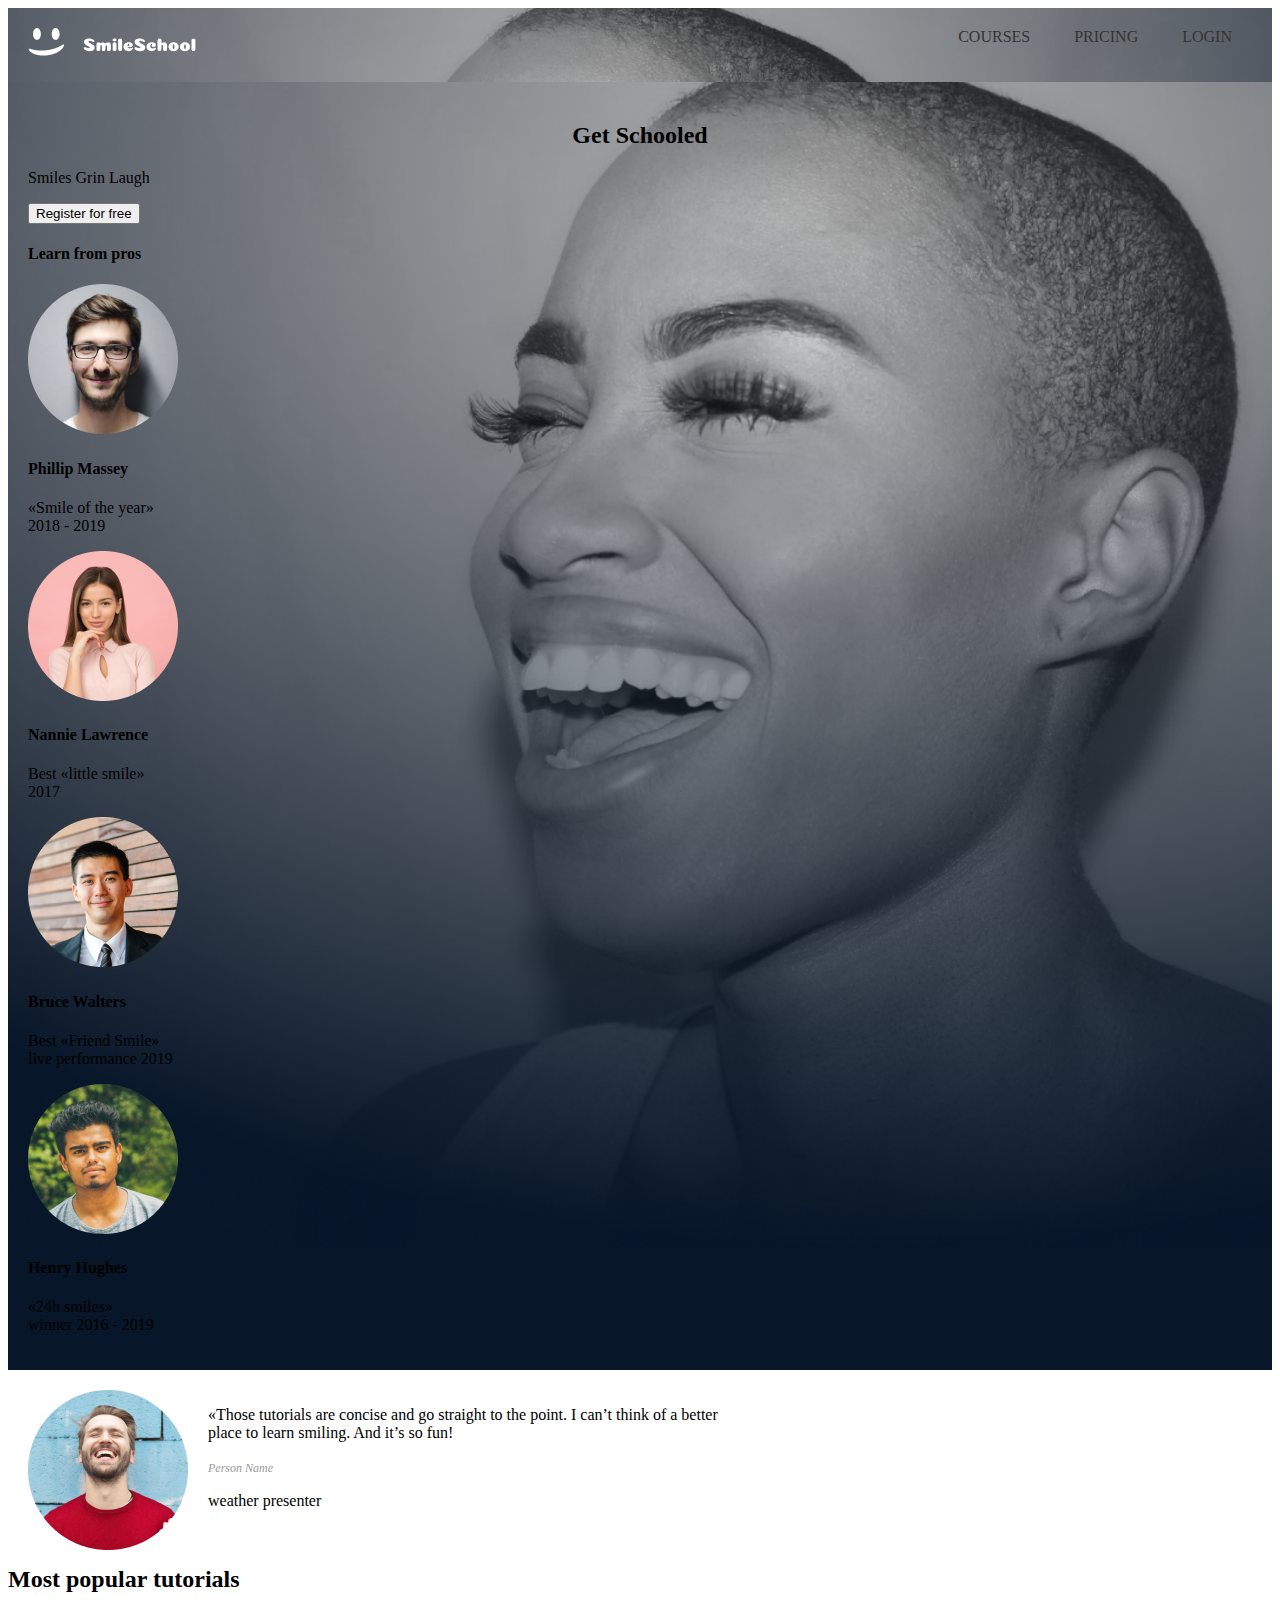
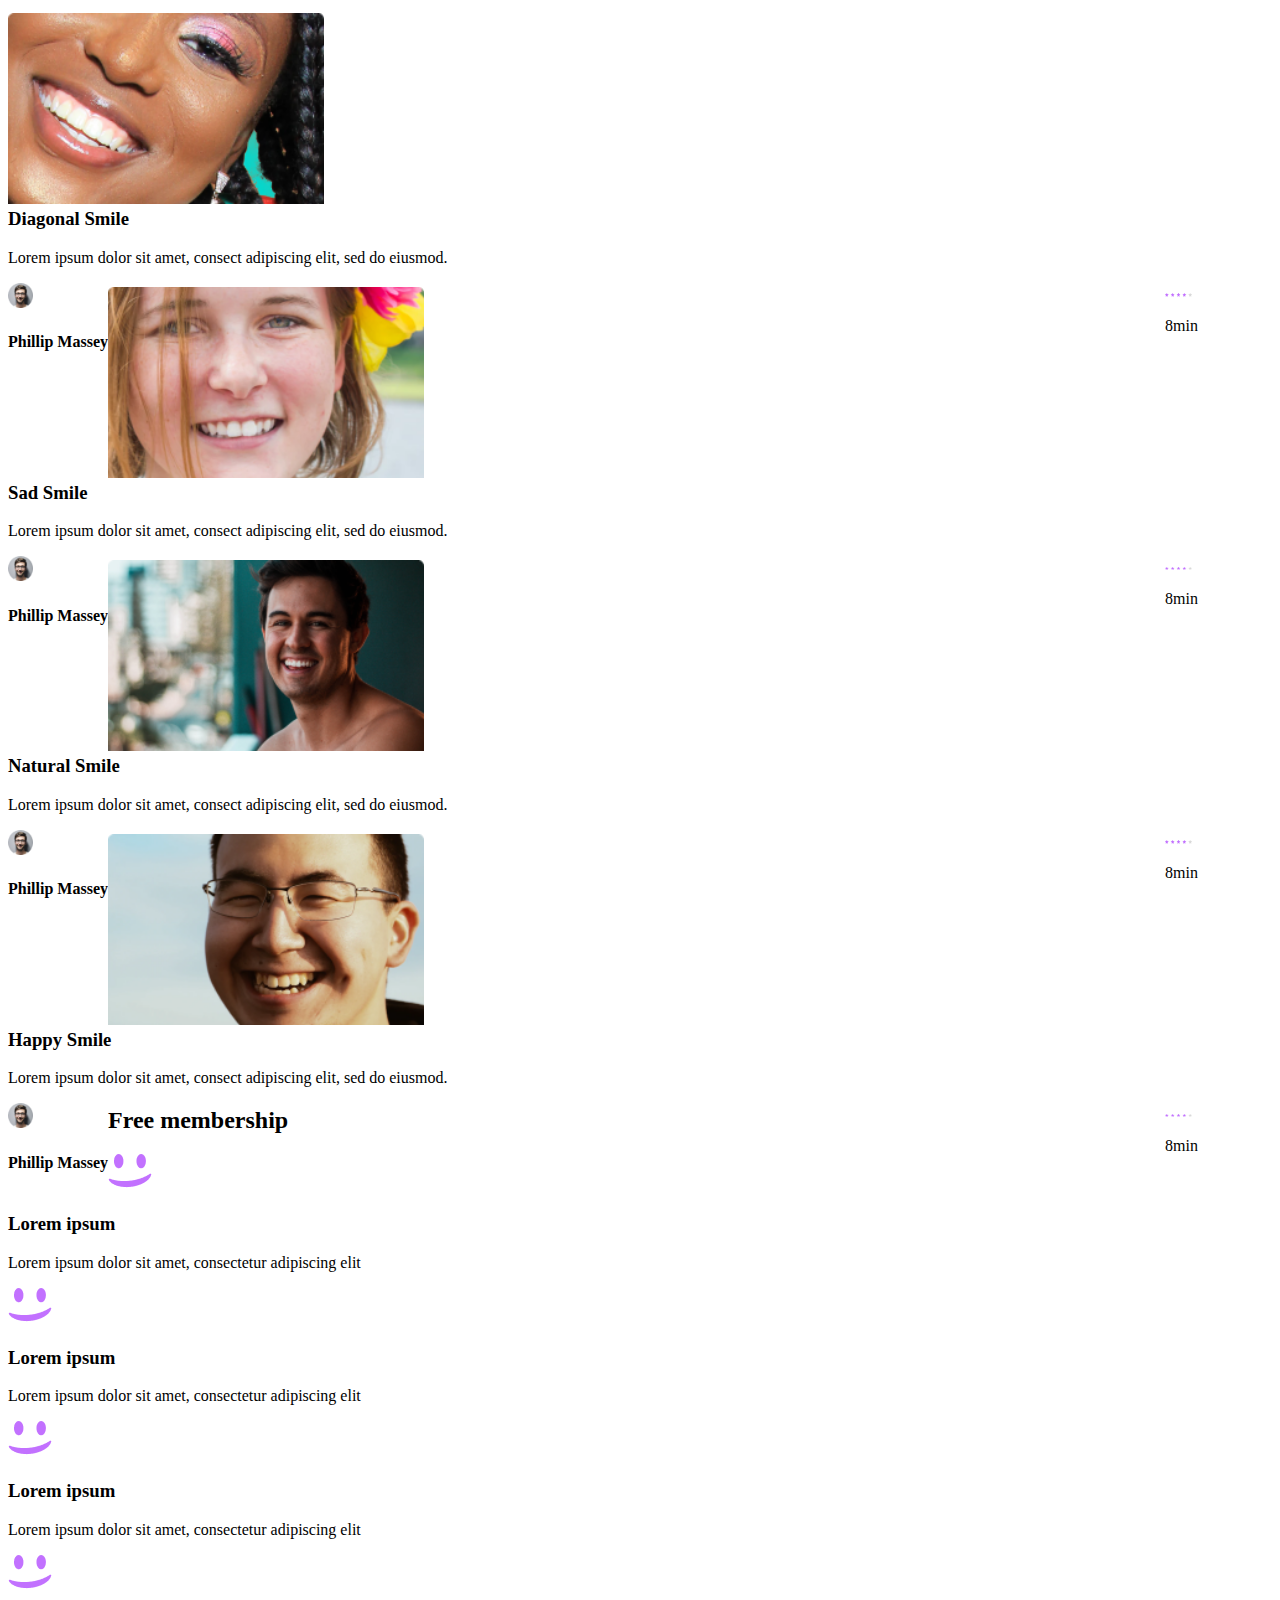
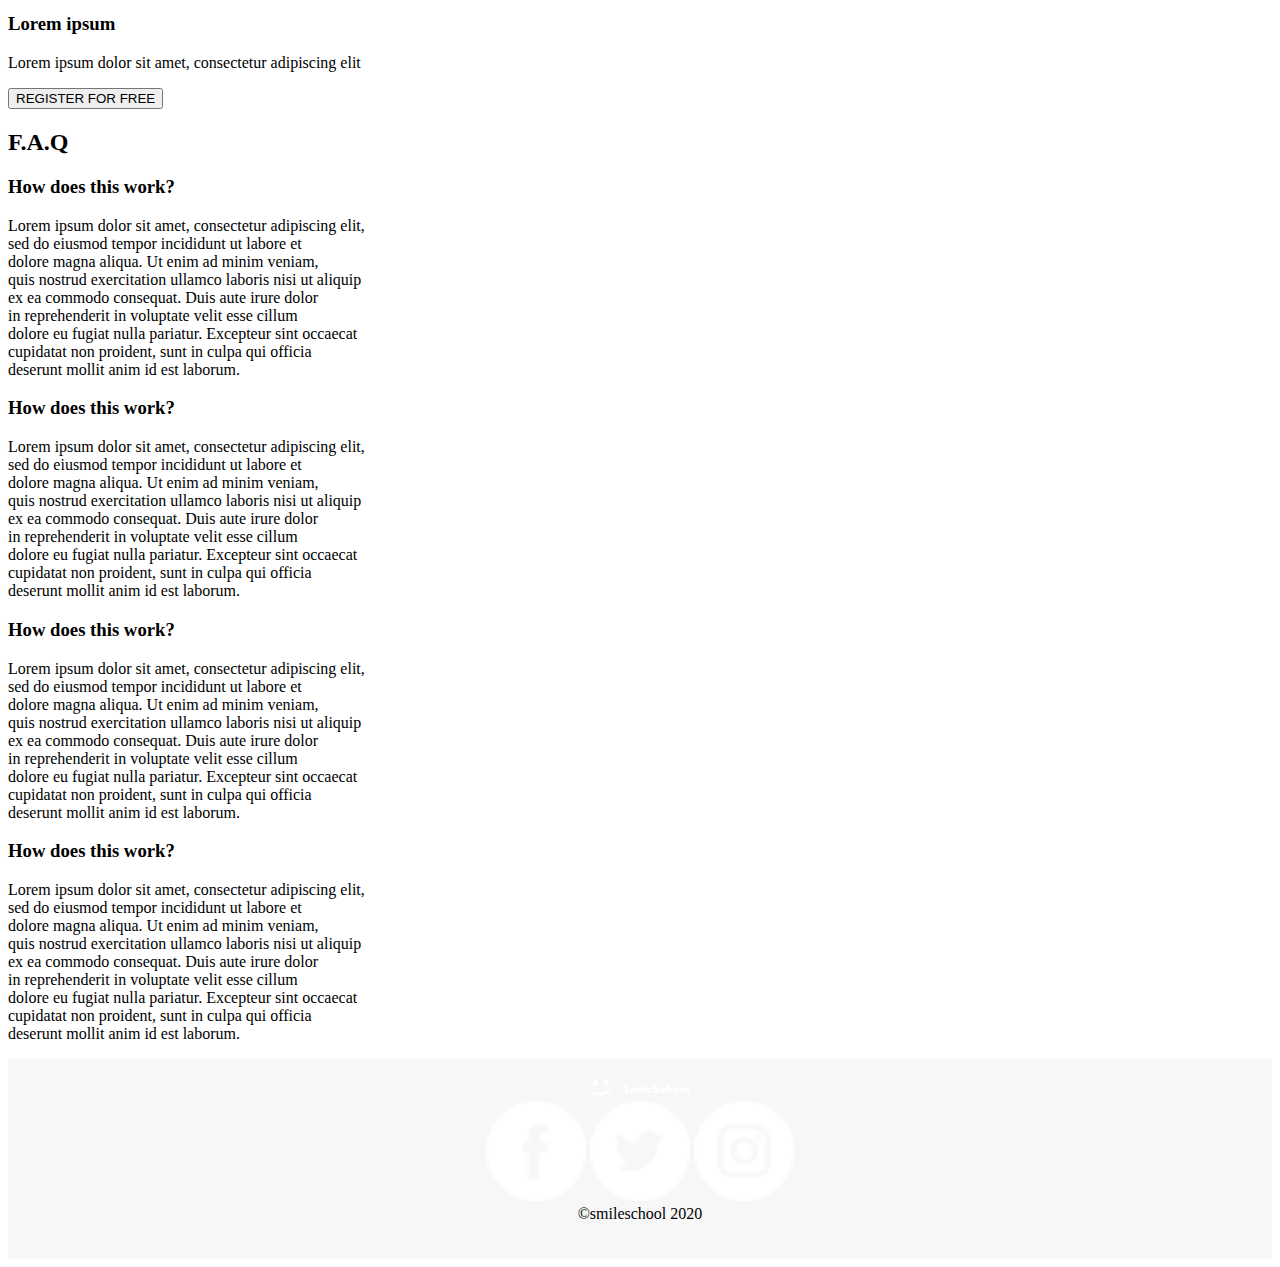
<file: css_advanced/index.html>
<!DOCTYPE html>
<html lang="en">
  <head>
    <meta name="viewport" content="width=device-width, initial-scale=1.0" />
    <title>Wireframe</title>
    <link href="styles.css" rel="stylesheet" />
  </head>
  <body>
    <!--Header-->
    <header>
      <a href="#">
        <img src="images/logo.png" alt="Logo" />
      </a>
      <nav>
        <a href="#">COURSES</a>
        <a href="#">PRICING</a>
        <a href="#">LOGIN</a>
      </nav>
    </header>
    <main>
      <section class="pros">
        <div>
          <h2>Get Schooled</h2>
          <p>Smiles Grin Laugh</p>
          <button>Register for free</button>
        </div>
        <div>
          <h4>Learn from pros</h4>
        </div>
        <div>
          <img src="images/avatar.png" alt="Image" />
          <h4>Phillip Massey</h4>
          <p>«Smile of the year»<br />2018 - 2019</p>
        </div>
        <div>
          <img src="images/avatar (1).png" alt="Image" />
          <h4>Nannie Lawrence</h4>
          <p>
            Best «little smile»<br />
            2017
          </p>
        </div>
        <div>
          <img src="images/avatar (2).png" alt="Image" />
          <h4>Bruce Walters</h4>
          <p>Best «Friend Smile» <br />live performance 2019</p>
        </div>
        <div>
          <img src="images/avatar (3).png" alt="Image" />
          <h4>Henry Hughes</h4>
          <p>«24h smiles» <br />winner 2016 - 2019</p>
        </div>
      </section>
      <!--Qoute-->
      <section id="quote-section">
        <div>
          <img src="images/avatar (4).png" alt="Quote Image" />
        </div>
        <div>
          <blockquote>
            <p>
              «Those tutorials are concise and go straight to the point. I can’t
              think of a better<br />
              place to learn smiling. And it’s so fun!
            </p>
            <cite>Person Name</cite>
          </blockquote>
          <p>weather presenter</p>
        </div>
      </section>
      <!--Video-->
      <section>
        <h2>Most popular tutorials</h2>

        <div class="video-block">
          <img src="images/preview.png" alt="Video 1" />
          <h3>Diagonal Smile</h3>
          <p>
            Lorem ipsum dolor sit amet, consect adipiscing elit, sed do eiusmod.
          </p>

          <div class="author-block">
            <img src="images/avatar (5).png" alt="Author 1" />
            <h4>Phillip Massey</h4>
          </div>

          <div class="rating-block">
            <div class="stars">
              <img src="images/rating.png" alt="Star" />
            </div>
            <p>8min</p>
          </div>
        </div>

        <div class="video-block">
          <img src="images/preview (1).png" alt="Video 2" />
          <h3>Sad Smile</h3>
          <p>
            Lorem ipsum dolor sit amet, consect adipiscing elit, sed do eiusmod.
          </p>

          <div class="author-block">
            <img src="images/avatar (5).png" alt="Author 2" />
            <h4>Phillip Massey</h4>
          </div>

          <div class="rating-block">
            <div class="stars">
              <img src="images/rating.png" alt="Star" />
            </div>
            <p>8min</p>
          </div>
        </div>

        <div class="video-block">
          <img src="images/preview (2).png" alt="Video 3" />
          <h3>Natural Smile</h3>
          <p>
            Lorem ipsum dolor sit amet, consect adipiscing elit, sed do eiusmod.
          </p>

          <div class="author-block">
            <img src="images/avatar (5).png" alt="Author 3" />
            <h4>Phillip Massey</h4>
          </div>

          <div class="rating-block">
            <div class="stars">
              <img src="images/rating.png" alt="Star" />
            </div>
            <p>8min</p>
          </div>
        </div>

        <div class="video-block">
          <img src="images/preview (3).png" alt="Video 4" />
          <h3>Happy Smile</h3>
          <p>
            Lorem ipsum dolor sit amet, consect adipiscing elit, sed do eiusmod.
          </p>

          <div class="author-block">
            <img src="images/avatar (5).png" alt="Author 4" />
            <h4>Phillip Massey</h4>
          </div>

          <div class="rating-block">
            <div class="stars">
              <img src="images/rating.png" alt="Star" />
            </div>
            <p>8min</p>
          </div>
        </div>
      </section>
      <!--Membership-->
      <section>
        <h2>Free membership</h2>

        <div class="block-item">
          <img src="images/smile.png" alt="Image 1" />
          <h3>Lorem ipsum</h3>
          <p>Lorem ipsum dolor sit amet, consectetur adipiscing elit</p>
        </div>

        <div class="block-item">
          <img src="images/smile.png" alt="Image 2" />
          <h3>Lorem ipsum</h3>
          <p>Lorem ipsum dolor sit amet, consectetur adipiscing elit</p>
        </div>

        <div class="block-item">
          <img src="images/smile.png" alt="Image 3" />
          <h3>Lorem ipsum</h3>
          <p>Lorem ipsum dolor sit amet, consectetur adipiscing elit</p>
        </div>

        <div class="block-item">
          <img src="images/smile.png" alt="Image 4" />
          <h3>Lorem ipsum</h3>
          <p>Lorem ipsum dolor sit amet, consectetur adipiscing elit</p>
        </div>
        <div class="button">
          <button>REGISTER FOR FREE</button>
        </div>
      </section>
      <!--FAQ-->
      <section>
        <h2>F.A.Q</h2>

        <div class="row-block">
          <div class="item-block">
            <h3>How does this work?</h3>
            <p>
              Lorem ipsum dolor sit amet, consectetur adipiscing elit, <br />sed
              do eiusmod tempor incididunt ut labore et <br />dolore magna
              aliqua. Ut enim ad minim veniam,<br />
              quis nostrud exercitation ullamco laboris nisi ut aliquip<br />
              ex ea commodo consequat. Duis aute irure dolor<br />
              in reprehenderit in voluptate velit esse cillum<br />
              dolore eu fugiat nulla pariatur. Excepteur sint occaecat<br />
              cupidatat non proident, sunt in culpa qui officia<br />
              deserunt mollit anim id est laborum.
            </p>
          </div>
          <div class="item-block">
            <h3>How does this work?</h3>
            <p>
              Lorem ipsum dolor sit amet, consectetur adipiscing elit, <br />sed
              do eiusmod tempor incididunt ut labore et <br />dolore magna
              aliqua. Ut enim ad minim veniam,<br />
              quis nostrud exercitation ullamco laboris nisi ut aliquip<br />
              ex ea commodo consequat. Duis aute irure dolor<br />
              in reprehenderit in voluptate velit esse cillum<br />
              dolore eu fugiat nulla pariatur. Excepteur sint occaecat<br />
              cupidatat non proident, sunt in culpa qui officia<br />
              deserunt mollit anim id est laborum.
            </p>
          </div>
        </div>

        <div class="row-block">
          <div class="item-block">
            <h3>How does this work?</h3>
            <p>
              Lorem ipsum dolor sit amet, consectetur adipiscing elit, <br />sed
              do eiusmod tempor incididunt ut labore et <br />dolore magna
              aliqua. Ut enim ad minim veniam,<br />
              quis nostrud exercitation ullamco laboris nisi ut aliquip<br />
              ex ea commodo consequat. Duis aute irure dolor<br />
              in reprehenderit in voluptate velit esse cillum<br />
              dolore eu fugiat nulla pariatur. Excepteur sint occaecat<br />
              cupidatat non proident, sunt in culpa qui officia<br />
              deserunt mollit anim id est laborum.
            </p>
          </div>
          <div class="item-block">
            <h3>How does this work?</h3>
            <p>
              Lorem ipsum dolor sit amet, consectetur adipiscing elit, <br />sed
              do eiusmod tempor incididunt ut labore et <br />dolore magna
              aliqua. Ut enim ad minim veniam,<br />
              quis nostrud exercitation ullamco laboris nisi ut aliquip<br />
              ex ea commodo consequat. Duis aute irure dolor<br />
              in reprehenderit in voluptate velit esse cillum<br />
              dolore eu fugiat nulla pariatur. Excepteur sint occaecat<br />
              cupidatat non proident, sunt in culpa qui officia<br />
              deserunt mollit anim id est laborum.
            </p>
          </div>
        </div>
      </section>
    </main>
    <!--Footer-->
    <footer>
      <div class="global-block">
        <div class="row-block">
          <img src="images/logo.png" alt="logo" />

          <div class="block-with-images">
            <a href="www.facebook.com"
              ><img src="images/Combined Shape (1).png" alt="facebook"
            /></a>
            <a href="www,twitter,com"
              ><img src="images/Combined Shape.png" alt="twitter"
            /></a>
            <a href="www.instagram.com"
              ><img src="images/Instagram_White.png" alt="instagram"
            /></a>
          </div>

          <p>©smileschool 2020</p>
        </div>
      </div>
    </footer>
  </body>
</html>
</file>
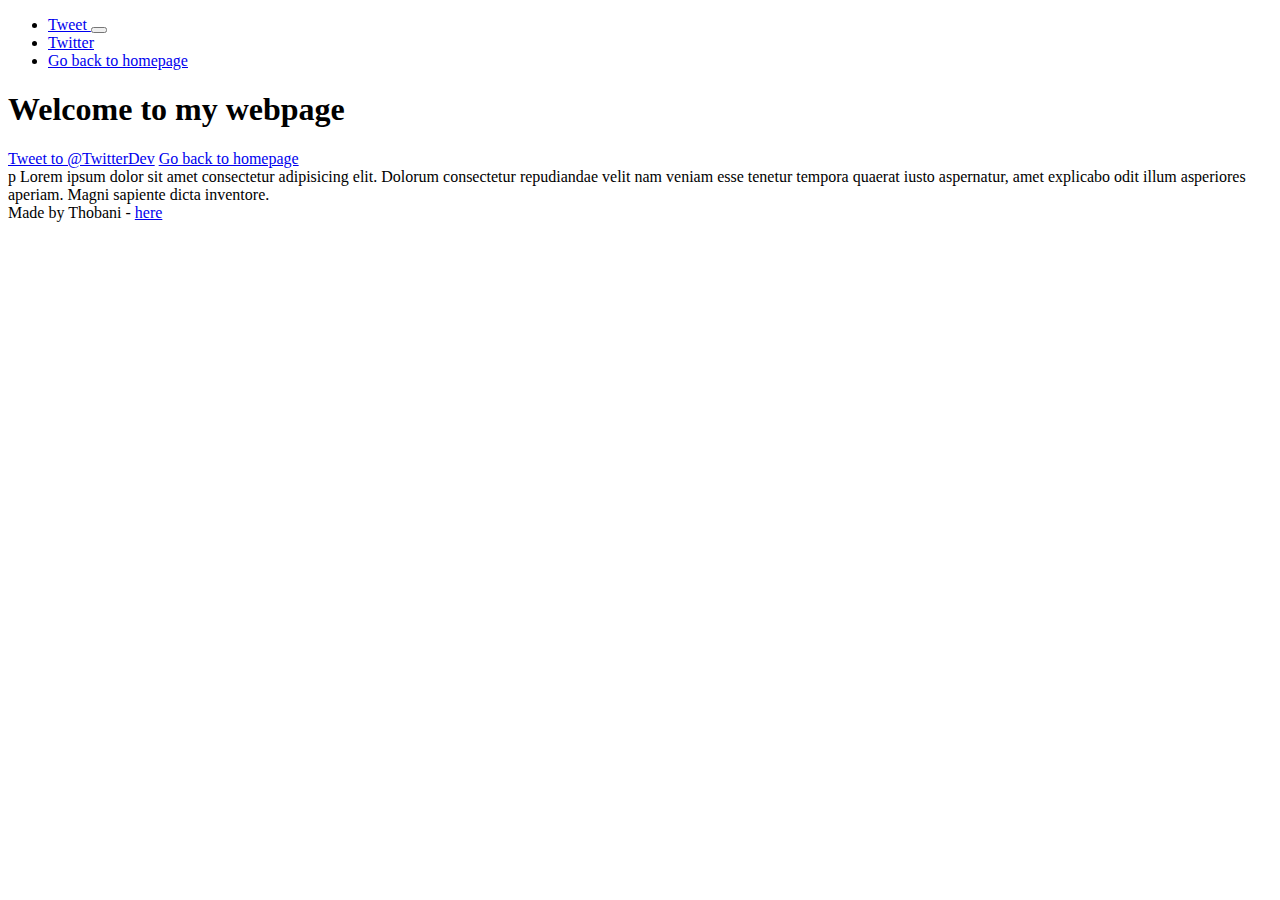
<file: tweets.html>
<!DOCTYPE html>
<html lang="en">
  <head>
    <meta charset="UTF-8" />
    <meta name="viewport" content="width=device-width, initial-scale=1.0" />
    <title>MY website page</title>
  </head>
  <body>
    <header>
      <ul>
        <li>
          <a
            href="https://twitter.com/intent/tweet?screen_name=TwitterDev&ref_src=twsrc%5Etfw"
            >Tweet <button></button
          ></a>
        </li>
        <li><a href="https://platform.twitter.com/widgets.js">Twitter</a></li>
        <li><a href="index.html">Go back to homepage</a></li>
      </ul>
    </header>
    <main>
      <article>
        <h1>Welcome to my webpage</h1>
        <!--embedding a single tweet-->
        <a
          href="https://twitter.com/intent/tweet?screen_name=TwitterDev&ref_src=twsrc%5Etfw"
          class="twitter-mention-button"
          data-text="First website html is amazing"
          data-related="Thobani100,Samkelo500"
          data-lang="en"
          data-show-count="false"
          >Tweet to @TwitterDev</a
        >
        <script
          async
          src="https://platform.twitter.com/widgets.js"
          charset="utf-8"
        ></script>
        <!--Link to my homepage-->
        <a href="index.html">Go back to homepage</a>
      </article>
      <aside>
        p Lorem ipsum dolor sit amet consectetur adipisicing elit. Dolorum
        consectetur repudiandae velit nam veniam esse tenetur tempora quaerat
        iusto aspernatur, amet explicabo odit illum asperiores aperiam. Magni
        sapiente dicta inventore.
      </aside>
      <footer>
        Made by Thobani -
        <a href="https://www.youtube.com" target="_blank">here</a>
      </footer>
    </main>
  </body>
</html>
</file>
<file: css_advanced/styles.css>
/* Header */
header {
  background-color: #fff;
  padding: 20px;
}
header,
.pros {
  background-image: url("images/background.png");
  background-repeat: no-repeat;
  background-size: cover;
  padding: 20px;
}


.logo {
  width: 100px;
  height: 100px;
  float: left;
}

nav {
  float: right;
}

nav a {
  text-decoration: none;
  color: #333;
  padding: 10px 20px;
}

nav a:hover {
  color: #000;
}

/* Main */
.pros {
  background-color: #f7f7f7;
  padding: 20px;
}

.pros h2 {
  text-align: center;
}

.pros .button {
  text-align: center;
  margin-top: 20px;
}

.pros .button button {
  background-color: #333;
  color: #fff;
  padding: 10px 20px;
  border: none;
  cursor: pointer;
}

/* Quote */
#quote-section {
  background-color: #fff;
  padding: 20px;
}

#quote-section img {
  float: left;
  margin-right: 20px;
}

#quote-section blockquote {
  margin: 0;
}

#quote-section cite {
  font-size: 12px;
  color: #999;
}

/* Video */
.video-block {
  margin-bottom: 20px;
}

.video-block img {
  width: 25%;
}

.video-block h3 {
  margin-top: 0;
}

.video-block .author-block {
  float: left;
}

.video-block .rating-block {
  float: right;
}

/* Membership */
.membership {
  background-color: #f7f7f7;
  padding: 20px;
}

.membership h2 {
  text-align: center;
}

.membership .block-item {
  margin-bottom: 20px;
}

.membership .block-item img {
  width: 100%;
}

.membership .button {
  text-align: center;
}

.membership .button button {
  background-color: #333;
  color: #fff;
  padding: 10px 20px;
  border: none;
  cursor: pointer;
}

/* FAQ */
.faq {
  background-color: #fff;
  padding: 20px;
}

.faq h2 {
  text-align: center;
}

.faq .row-block {
  margin-bottom: 20px;
}

.faq .row-block .item-block {
  float: left;
  width: 50%;
}

/* Footer */
footer {
  background-color: #f7f7f7;
  padding: 20px;
  text-align: center;
}

footer img {
  width: 100px;
}

footer p {
  margin-top: 0;
}

/* Media queries */
@media (max-width: 768px) {
  header {
    padding: 10px;
  }

  .pros {
    padding: 10px;
  }

  .video-block {
    margin-bottom: 10px;
  }

  .membership {
    padding: 10px;
  }

  .faq {
    padding: 10px;
  }

  footer {
    padding: 10px;
  }
}
</file>
